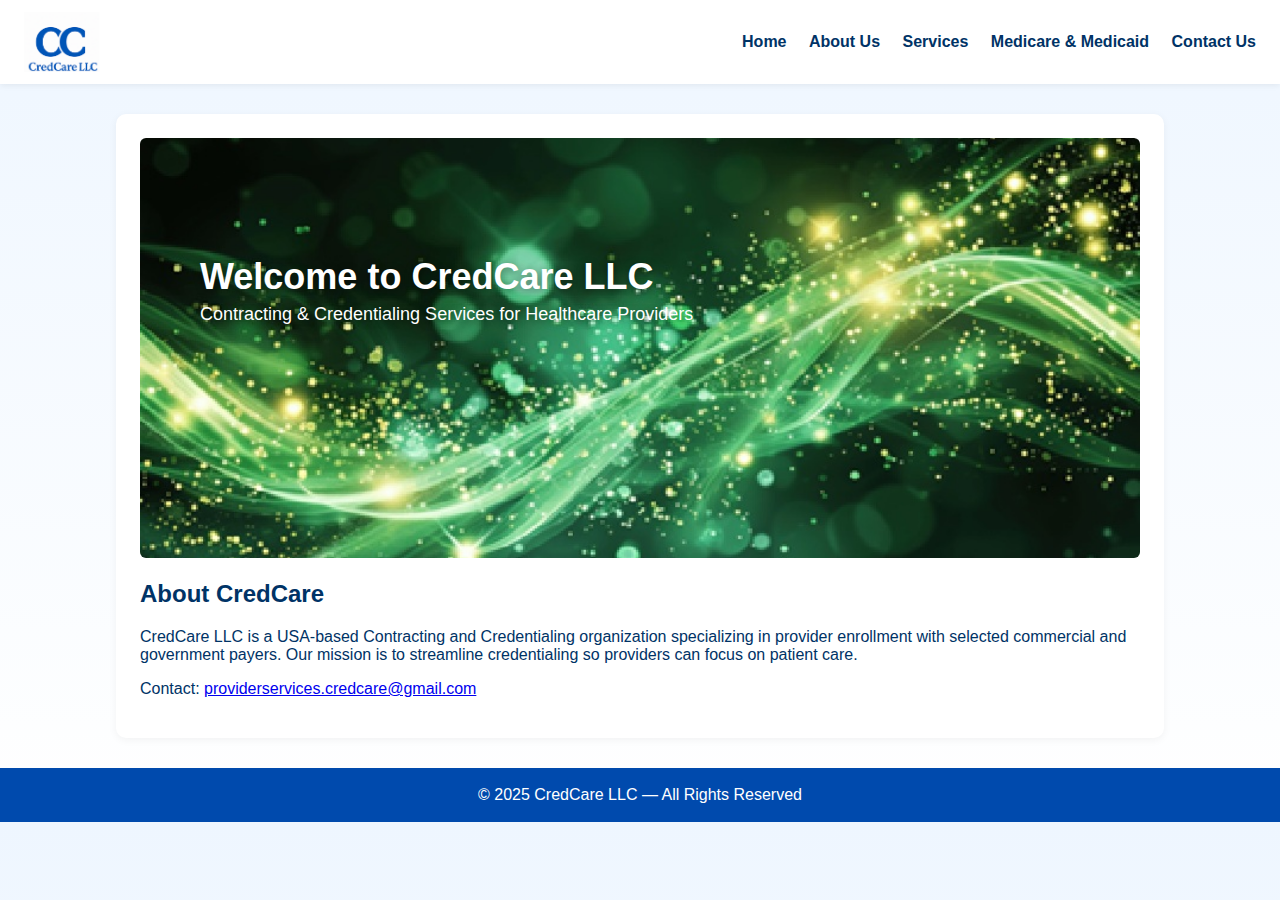
<file: index.html>
<!DOCTYPE html>
<html lang="en">
<head>
<meta charset="utf-8" />
<meta name="viewport" content="width=device-width,initial-scale=1" />
<title>CredCare LLC</title>
<link rel="stylesheet" href="styles.css" />
</head>
<body>
<header class="header">
  <img src="logo.png" alt="CredCare Logo" class="logo" />
  <nav class="nav">
    <a href="index.html">Home</a>
    <a href="about.html">About Us</a>
    <a href="services.html">Services</a>
    <a href="medicare.html">Medicare &amp; Medicaid</a>
    <a href="contact.html">Contact Us</a>
  </nav>
</header>

<main>
  <div class="container">
    <div class="hero">
      <img src="hero.jpg" alt="Healthcare Hero Image" />
      <div class="hero-text">
        <h1>Welcome to CredCare LLC</h1>
        <p>Contracting &amp; Credentialing Services for Healthcare Providers</p>
      </div>
    </div>
    <section style="margin-top:22px;">
      <h2 class="content">About CredCare</h2>
      <p>CredCare LLC is a USA-based Contracting and Credentialing organization specializing in provider enrollment with selected commercial and government payers. Our mission is to streamline credentialing so providers can focus on patient care.</p>
      <p>Contact: <a href="mailto:providerservices.credcare@gmail.com">providerservices.credcare@gmail.com</a></p>
    </section>
  </div>
</main>

<footer class="footer">© 2025 CredCare LLC — All Rights Reserved</footer>
</body>
</html>
</file>
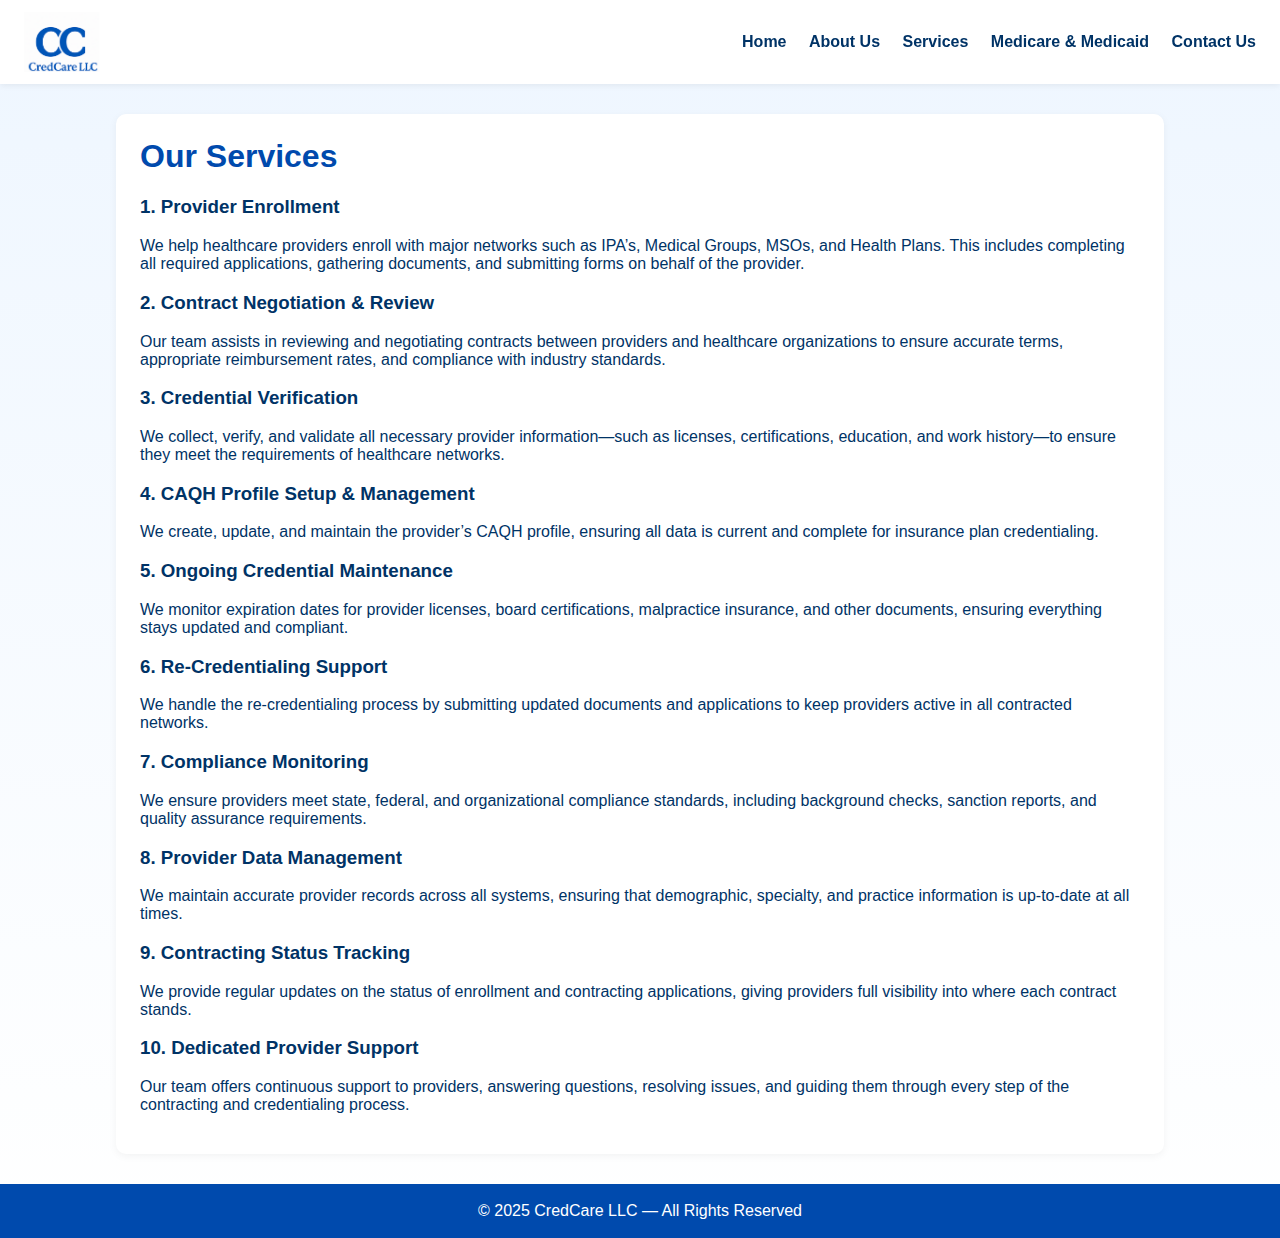
<file: services.html>
<!DOCTYPE html>
<html lang="en">
<head>
<meta charset="utf-8" />
<meta name="viewport" content="width=device-width,initial-scale=1" />
<title>Services - CredCare LLC</title>
<link rel="stylesheet" href="styles.css" />
</head>
<body>
<header class="header">
  <img src="logo.png" alt="CredCare Logo" class="logo" />
  <nav class="nav">
    <a href="index.html">Home</a>
    <a href="about.html">About Us</a>
    <a href="services.html">Services</a>
    <a href="medicare.html">Medicare &amp; Medicaid</a>
    <a href="contact.html">Contact Us</a>
  </nav>
</header>

<main>
  <div class="container content">
    <h1>Our Services</h1>

    <h3>1. Provider Enrollment</h3>
    <p>We help healthcare providers enroll with major networks such as IPA’s, Medical Groups, MSOs, and Health Plans. This includes completing all required applications, gathering documents, and submitting forms on behalf of the provider.</p>

    <h3>2. Contract Negotiation &amp; Review</h3>
    <p>Our team assists in reviewing and negotiating contracts between providers and healthcare organizations to ensure accurate terms, appropriate reimbursement rates, and compliance with industry standards.</p>

    <h3>3. Credential Verification</h3>
    <p>We collect, verify, and validate all necessary provider information—such as licenses, certifications, education, and work history—to ensure they meet the requirements of healthcare networks.</p>

    <h3>4. CAQH Profile Setup &amp; Management</h3>
    <p>We create, update, and maintain the provider’s CAQH profile, ensuring all data is current and complete for insurance plan credentialing.</p>

    <h3>5. Ongoing Credential Maintenance</h3>
    <p>We monitor expiration dates for provider licenses, board certifications, malpractice insurance, and other documents, ensuring everything stays updated and compliant.</p>

    <h3>6. Re-Credentialing Support</h3>
    <p>We handle the re-credentialing process by submitting updated documents and applications to keep providers active in all contracted networks.</p>

    <h3>7. Compliance Monitoring</h3>
    <p>We ensure providers meet state, federal, and organizational compliance standards, including background checks, sanction reports, and quality assurance requirements.</p>

    <h3>8. Provider Data Management</h3>
    <p>We maintain accurate provider records across all systems, ensuring that demographic, specialty, and practice information is up-to-date at all times.</p>

    <h3>9. Contracting Status Tracking</h3>
    <p>We provide regular updates on the status of enrollment and contracting applications, giving providers full visibility into where each contract stands.</p>

    <h3>10. Dedicated Provider Support</h3>
    <p>Our team offers continuous support to providers, answering questions, resolving issues, and guiding them through every step of the contracting and credentialing process.</p>

  </div>
</main>

<footer class="footer">© 2025 CredCare LLC — All Rights Reserved</footer>
</body>
</html>
</file>
<file: styles.css>
/* CredCare LLC - styles.css */
body { margin:0; font-family: Arial, sans-serif; background: linear-gradient(#eef6ff, #ffffff); color:#003366; }
.header { display:flex; justify-content:space-between; align-items:center; padding:12px 24px; background:#ffffff; box-shadow:0 2px 6px rgba(0,0,0,0.06); position:sticky; top:0; z-index:100; }
.logo { height:60px; }
.nav a { margin-left:18px; text-decoration:none; color:#003366; font-weight:600; }
.container { max-width:1000px; margin:30px auto; padding:24px; background:#fff; border-radius:10px; box-shadow:0 2px 8px rgba(0,0,0,0.05); }
.hero { position:relative; width:100%; height:420px; overflow:hidden; border-radius:6px; }
.hero img { width:100%; height:100%; object-fit:cover; display:block; }
.hero-text { position:absolute; left:6%; top:28%; color:#fff; text-shadow:0 2px 8px rgba(0,0,0,0.45); }
.hero-text h1 { margin:0; font-size:36px; }
.hero-text p { margin:6px 0 0 0; font-size:18px; }
.about-wrap { display:flex; gap:24px; align-items:flex-start; }
.about-wrap img { width:280px; border-radius:10px; object-fit:cover; }
.content h1 { color:#004aad; margin-top:0; }
.footer { text-align:center; padding:18px; background:#004aad; color:#fff; margin-top:30px; }
@media (max-width:800px) {
  .about-wrap { flex-direction:column; align-items:center; }
  .about-wrap img { width:70%; }
  .hero-text h1 { font-size:28px; }
}
</file>
